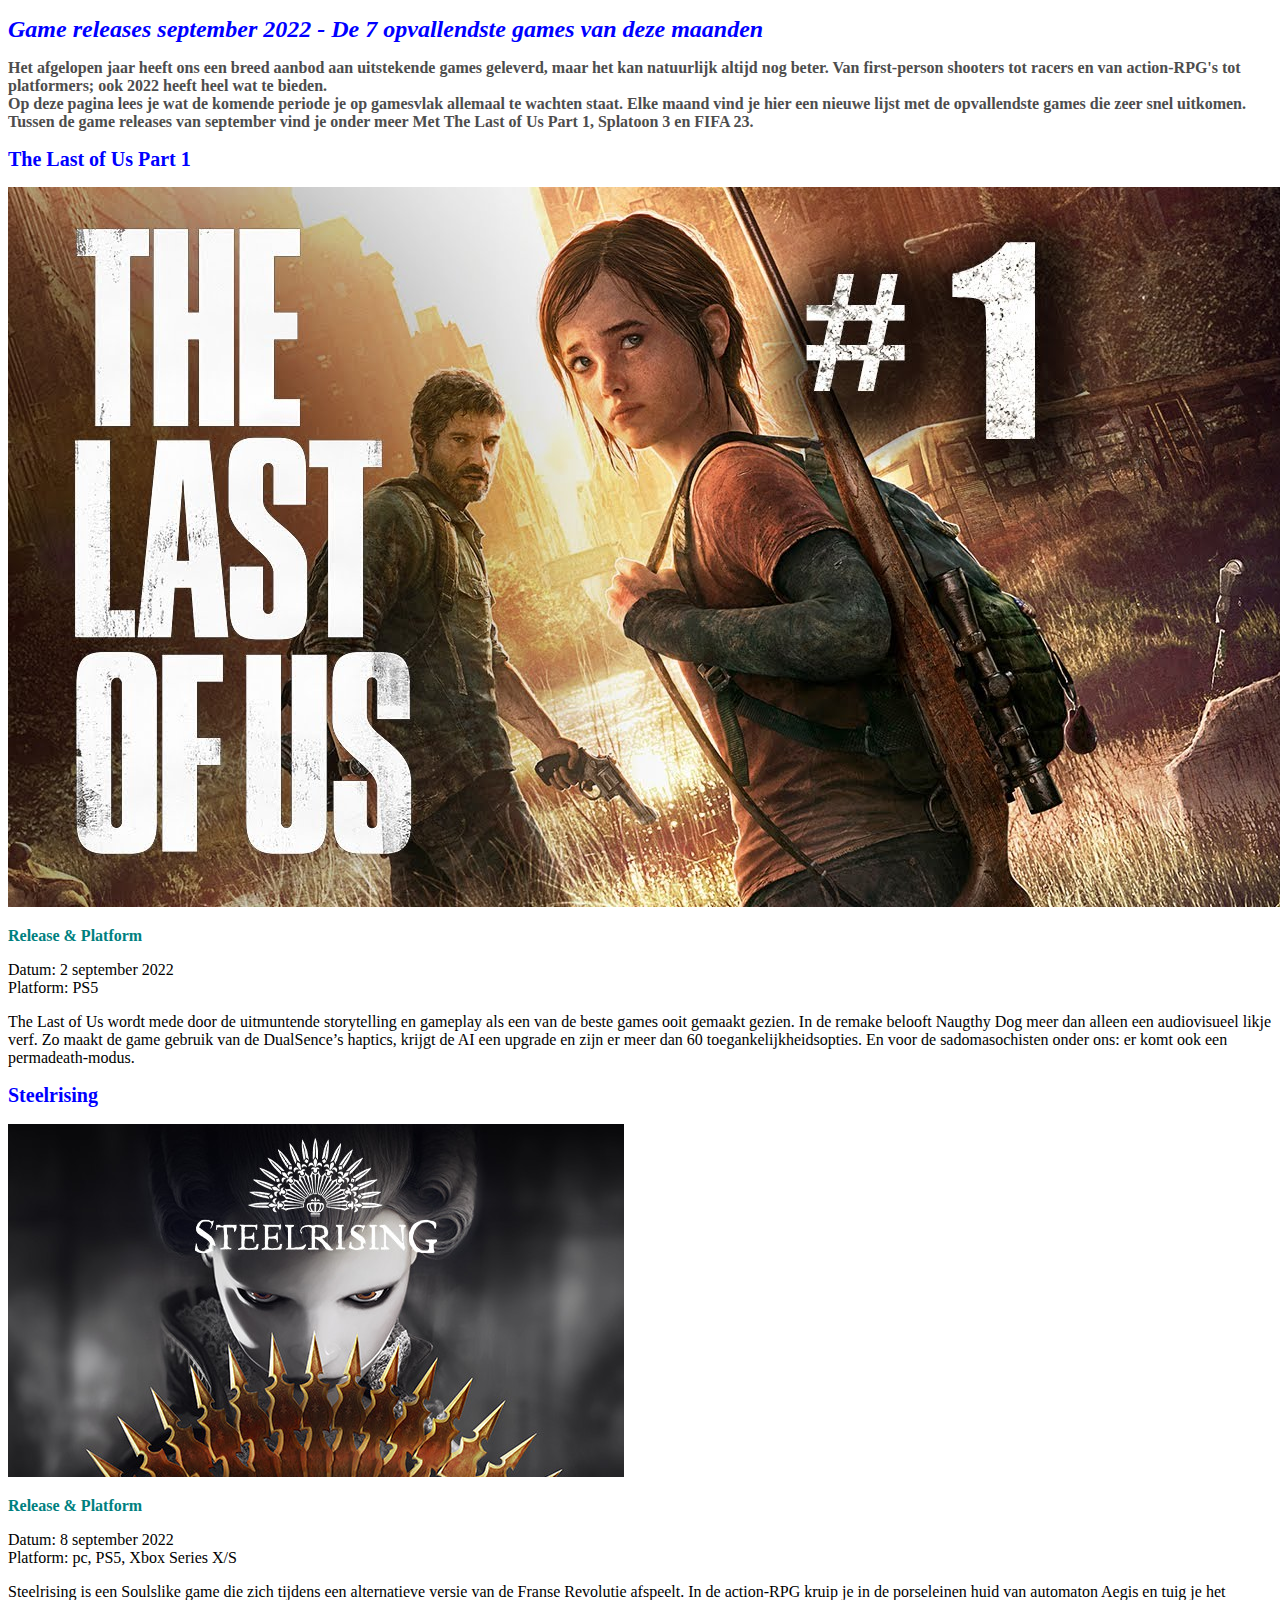
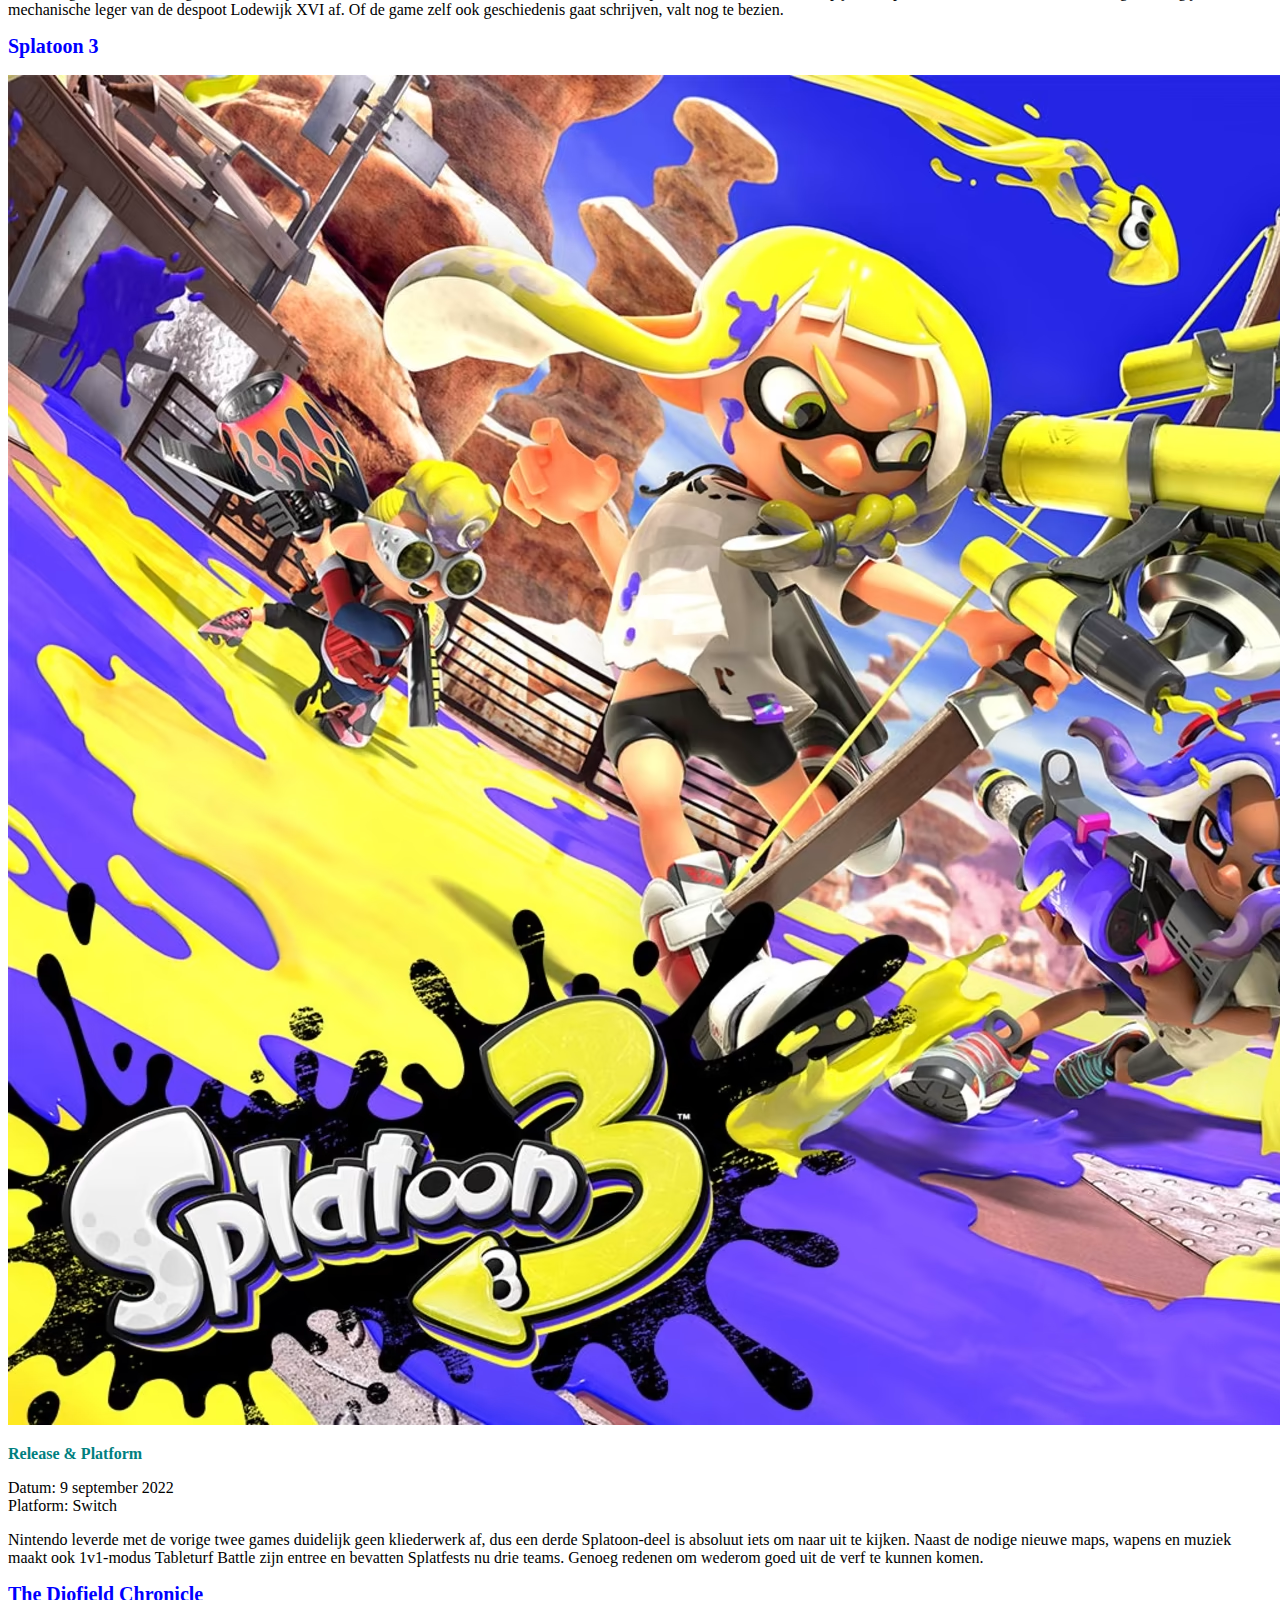
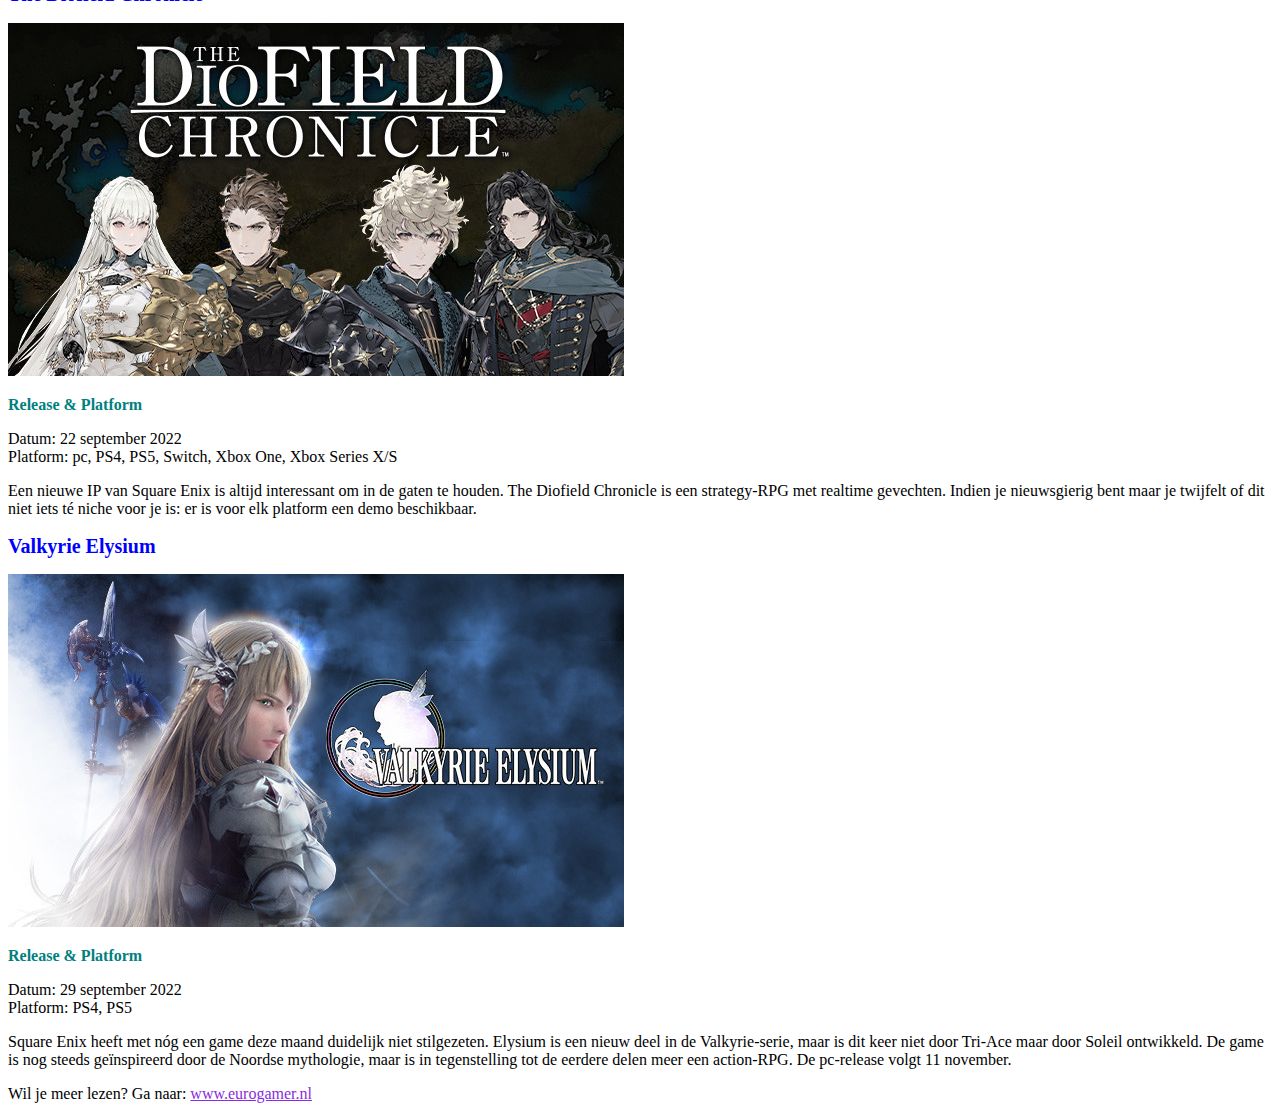
<file: week 4/opdracht_4.1/index.html>
<!DOCTYPE html>
<html lang="en">

<head>
    <meta charset="UTF-8">
    <meta http-equiv="X-UA-Compatible" content="IE=edge">
    <meta name="viewport" content="width=device-width, initial-scale=1.0">
    <title>Opdracht 4.1 - Font & Color</title>
    <link rel="stylesheet" href="style.css">
</head>

<body>
    <main>
        <header>
            <h1>Game releases september 2022 - De 7 opvallendste games van deze maanden</h1>

            <p1>Het afgelopen jaar heeft ons een breed aanbod aan uitstekende games geleverd, maar het kan natuurlijk
                altijd nog beter. Van first-person shooters tot racers en van action-RPG's tot platformers; ook 2022
                heeft heel wat te bieden.
                <br>
                Op deze pagina lees je wat de komende periode je op gamesvlak allemaal te wachten staat. Elke maand vind
                je hier
                een nieuwe lijst met de opvallendste games die zeer snel uitkomen. Tussen de game releases van september
                vind je onder meer Met The Last of Us Part 1, Splatoon 3 en FIFA 23.
            </p1>
        </header>
        <section>
            <article>
                <h2>The Last of Us Part 1</h2>
                <img src="./img/lastpart.jpeg" alt="The last part of us part 1">
                <h3>Release & Platform</h3>
                <p>Datum: 2 september 2022 <br>
                    Platform: PS5</p>
                <p>
                    The Last of Us wordt mede door de uitmuntende storytelling en gameplay als een van de beste games
                    ooit
                    gemaakt gezien. In de remake belooft Naugthy Dog meer dan alleen een audiovisueel likje verf. Zo
                    maakt
                    de game
                    gebruik van de DualSence’s haptics, krijgt de AI een upgrade en zijn er meer dan 60
                    toegankelijkheidsopties. En
                    voor de sadomasochisten onder ons: er komt ook een permadeath-modus.
                </p>
            </article>
            <article>
                <h2>Steelrising</h2>
                <img src="./img/steelrising.jpeg" alt="Steelrising">
                <h3>Release & Platform</h3>
                <p>Datum: 8 september 2022 <br>
                    Platform: pc, PS5, Xbox Series X/S</p>
                <p>Steelrising is een Soulslike game die zich tijdens een alternatieve versie van de Franse Revolutie
                    afspeelt. In de action-RPG kruip je in de porseleinen huid van automaton Aegis en tuig je het
                    mechanische leger van
                    de despoot Lodewijk XVI af. Of de game zelf ook geschiedenis gaat schrijven, valt nog te bezien.</p>
            </article>
            <article>
                <h2>Splatoon 3</h2>
                <img src="./img/platoon3.avif" alt="Splatoon 3">
                <h3>Release & Platform</h3>
                <p>Datum: 9 september 2022 <br>
                    Platform: Switch</p>
                <p> Nintendo leverde met de vorige twee games duidelijk geen kliederwerk af, dus een derde Splatoon-deel
                    is
                    absoluut iets om naar uit te kijken. Naast de nodige nieuwe maps, wapens en muziek maakt ook
                    1v1-modus
                    Tableturf
                    Battle zijn entree en bevatten Splatfests nu drie teams. Genoeg redenen om wederom goed uit de verf
                    te
                    kunnen komen.
                </p>
            </article>
            <article>
                <h2>The Diofield Chronicle</h2>
                <img src="./img/diofield.jpeg" alt="The Diofield Chronicle">
                <h3>Release & Platform</h3>
                <p>Datum: 22 september 2022 <br>
                    Platform: pc, PS4, PS5, Switch, Xbox One, Xbox Series X/S</p>
                <p>Een nieuwe IP van Square Enix is altijd interessant om in de gaten te houden. The Diofield Chronicle
                    is
                    een strategy-RPG met realtime gevechten. Indien je nieuwsgierig bent maar je twijfelt of dit niet
                    iets
                    té
                    niche voor je is: er is voor elk platform een demo beschikbaar.</p>
            </article>
            <article>
                <h2>Valkyrie Elysium</h2>
                <img src="./img/valkyrie.jpeg" alt="Valkyrie Elysium">
                <h3>Release & Platform</h3>
                <p>Datum: 29 september 2022 <br>
                    Platform: PS4, PS5</p>
                <p>Square Enix heeft met nóg een game deze maand duidelijk niet stilgezeten. Elysium is een nieuw deel
                    in de
                    Valkyrie-serie, maar is dit keer niet door Tri-Ace maar door Soleil ontwikkeld. De game is nog
                    steeds
                    geïnspireerd door de Noordse mythologie, maar is in tegenstelling tot de eerdere delen meer een
                    action-RPG.
                    De pc-release volgt 11 november.</p>
            </article>

            <p>Wil je meer lezen? Ga naar:
                <a href="https://www.eurogamer.nl/game-releases-de-opvallendste-games-van-deze-maand">www.eurogamer.nl</a>
            </p>
        </section>

    </main>

</body>

</html>
</file>
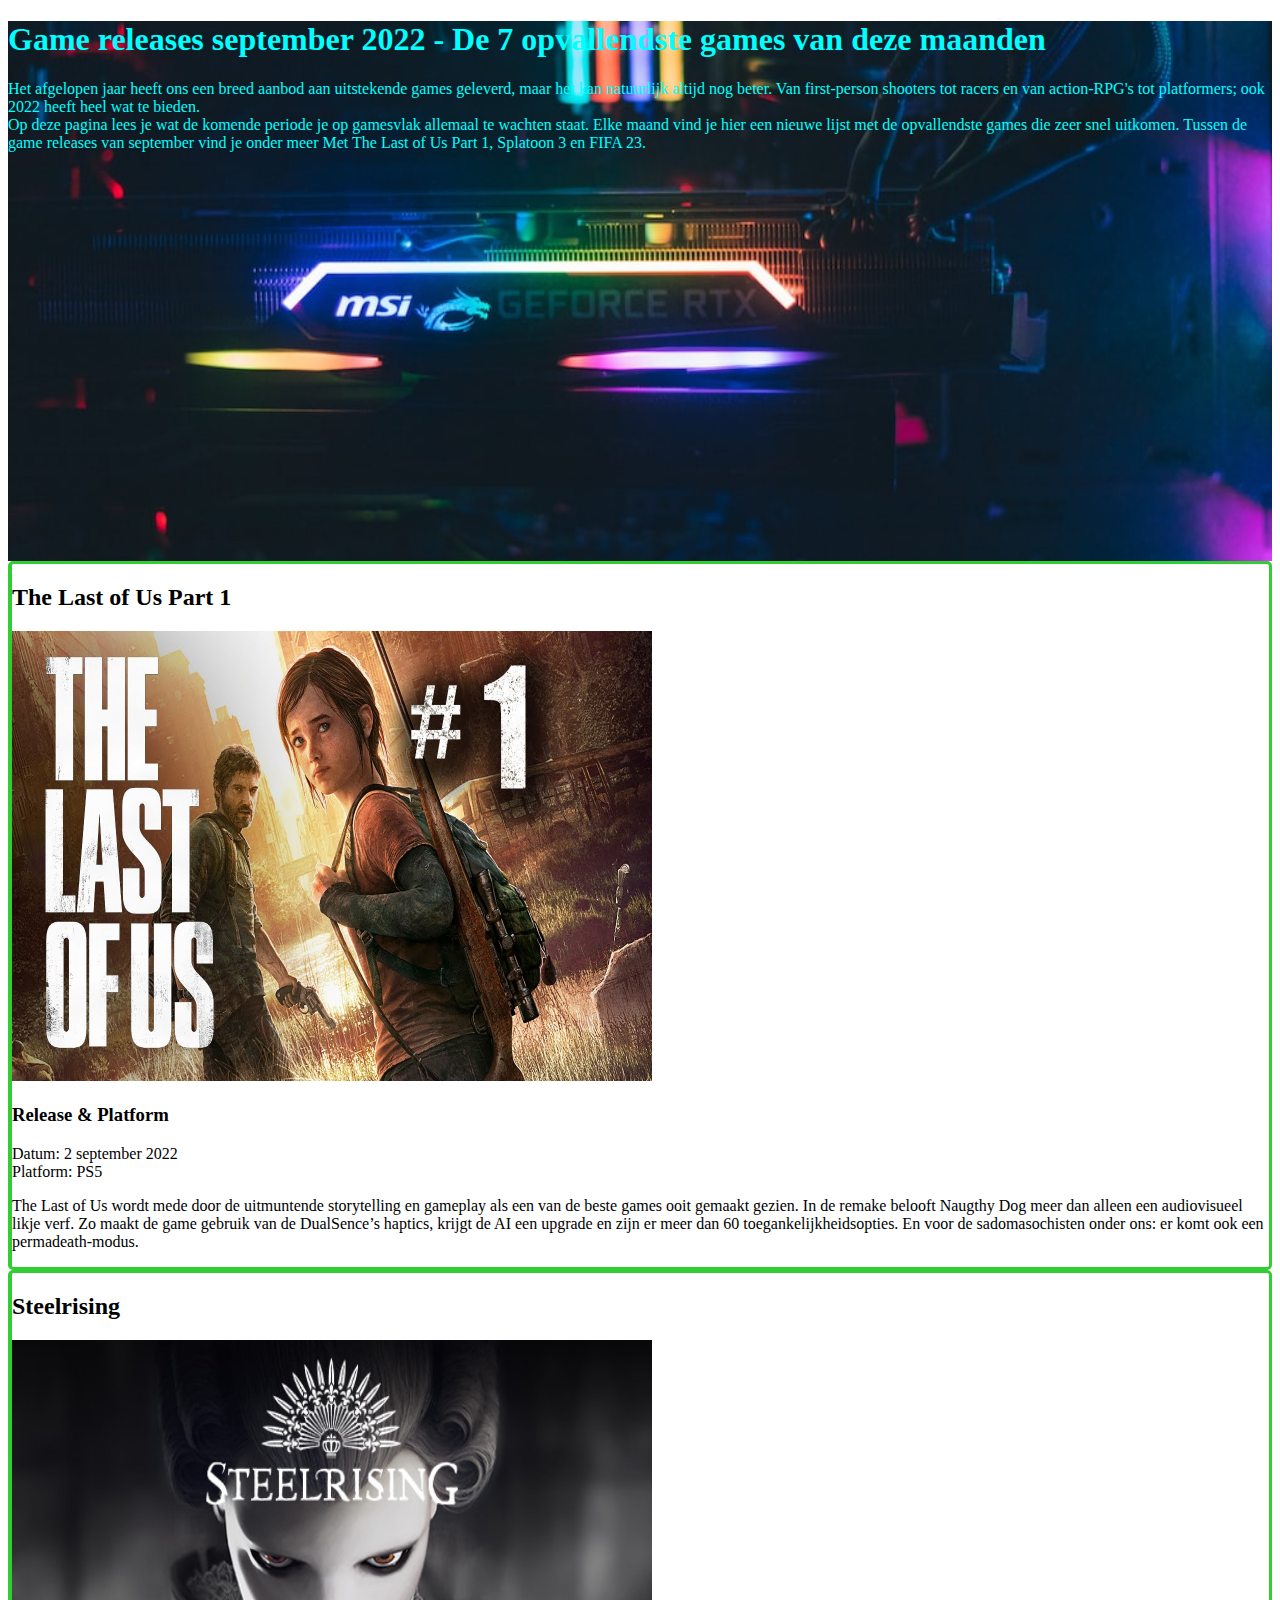
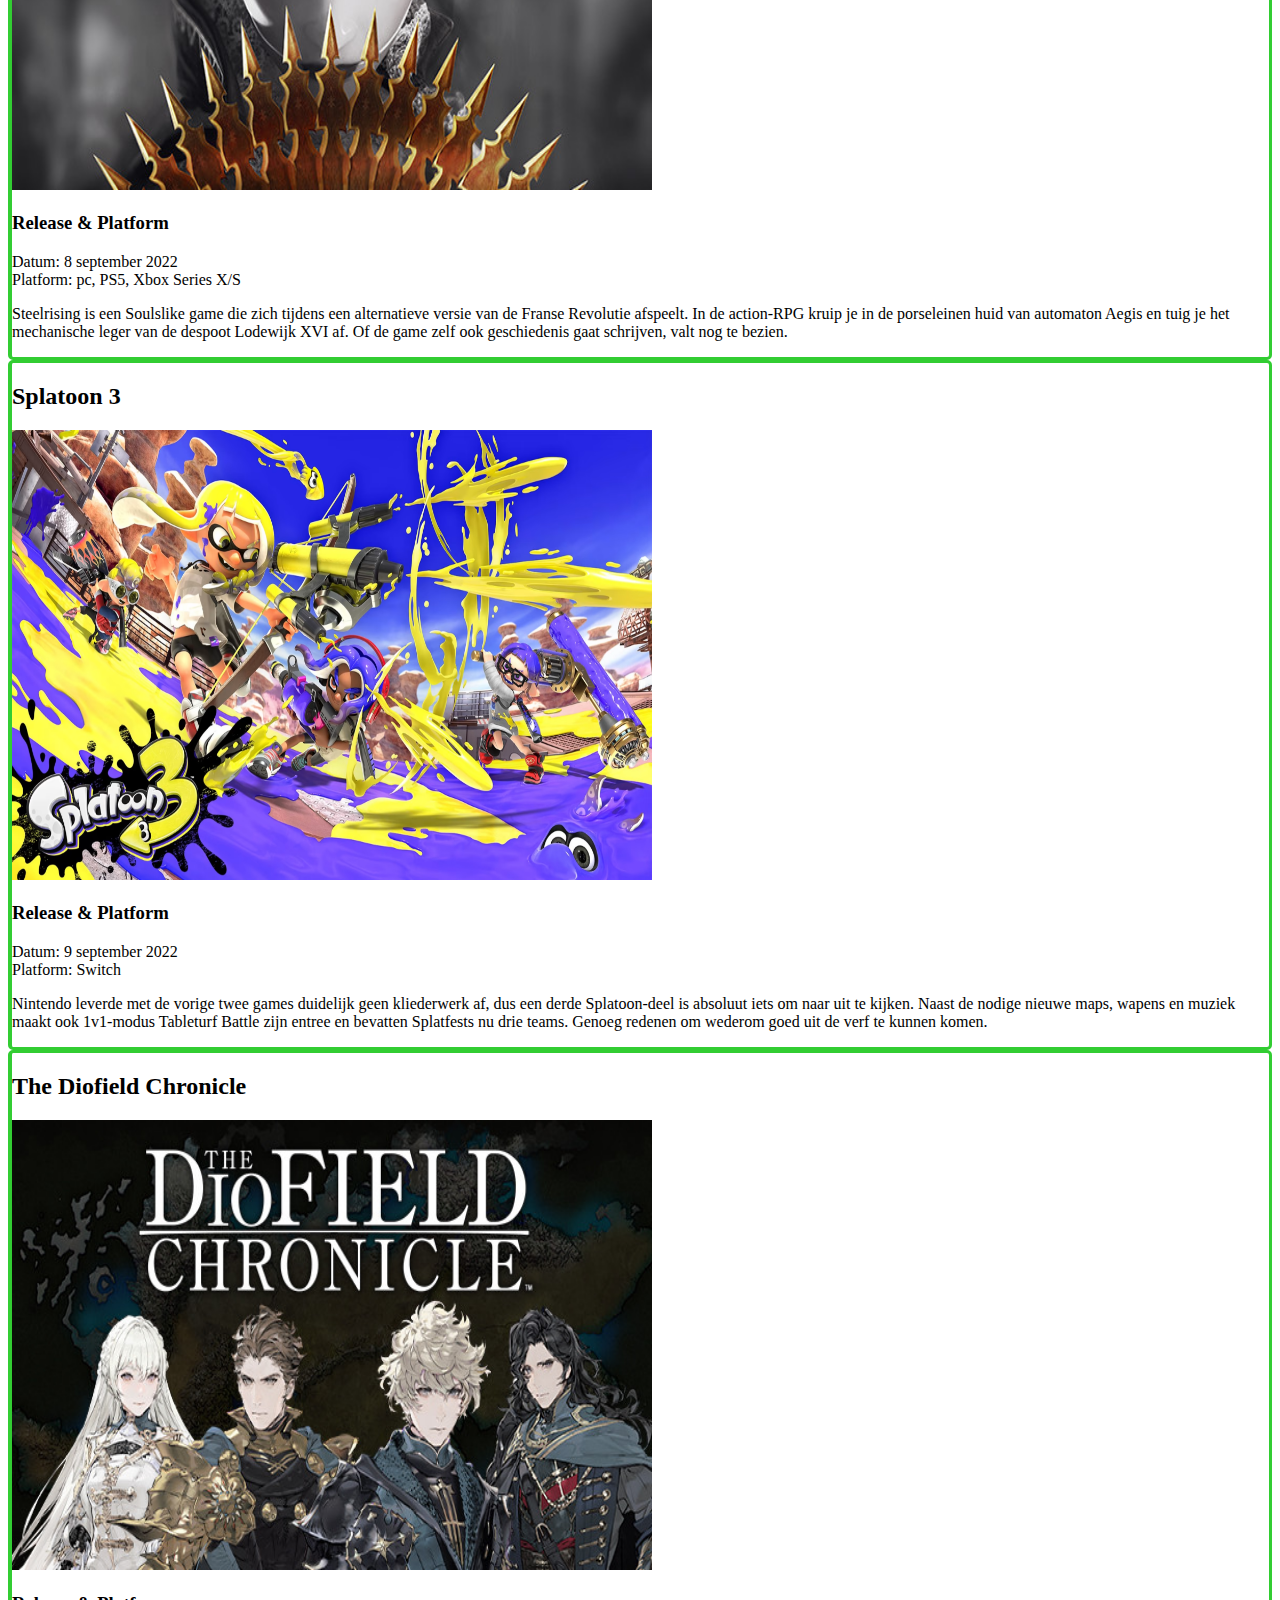
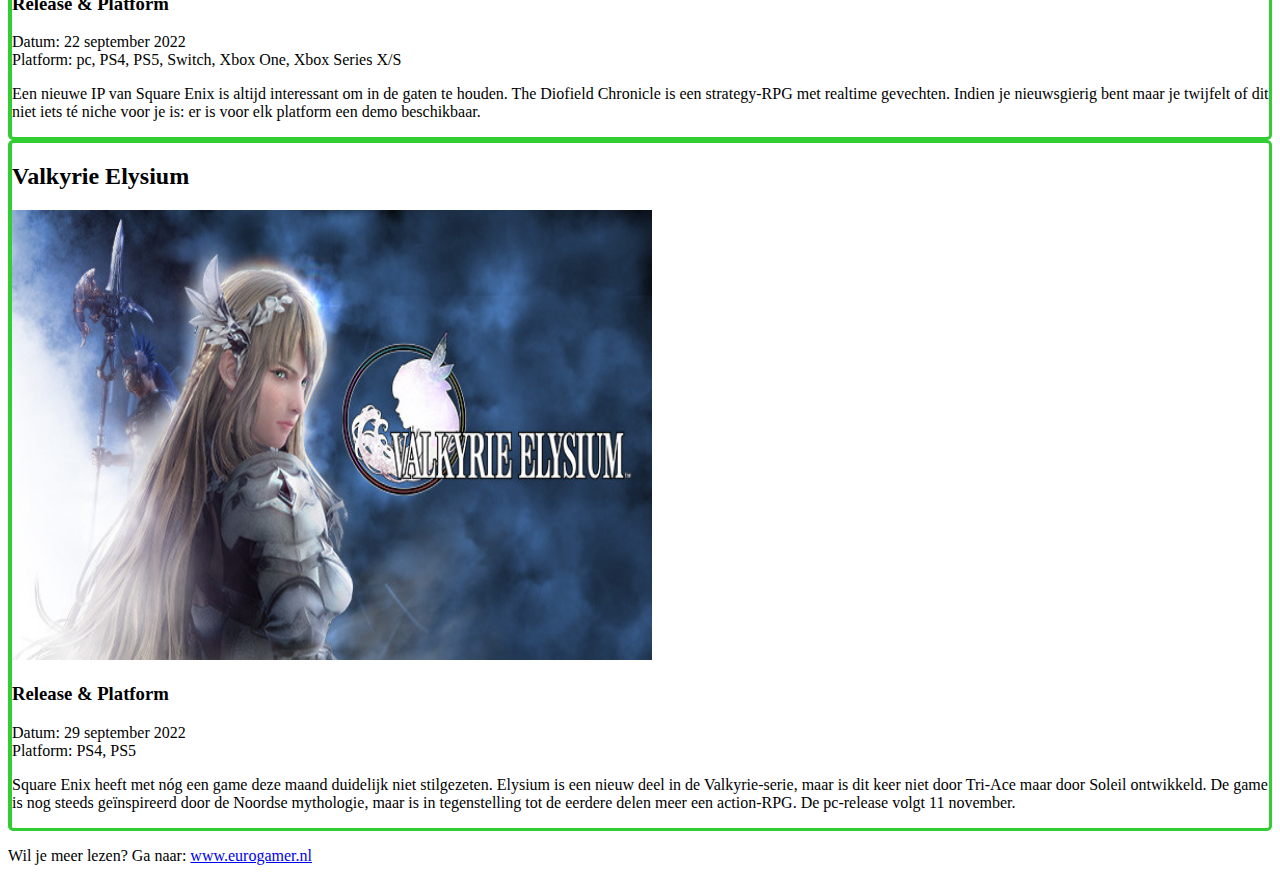
<file: week 4/opdracht_4.2/index.html>
<!DOCTYPE html>
<html lang="en">

<head>
    <meta charset="UTF-8">
    <meta http-equiv="X-UA-Compatible" content="IE=edge">
    <meta name="viewport" content="width=device-width, initial-scale=1.0">
    <title>Opdracht 4.1 - Font & Color</title>
    <link rel="stylesheet" href="style.css">
</head>

<body>
    <main>
        <header>
            <h1>Game releases september 2022 - De 7 opvallendste games van deze maanden</h1>

            <p1>Het afgelopen jaar heeft ons een breed aanbod aan uitstekende games geleverd, maar het kan natuurlijk
                altijd nog beter. Van first-person shooters tot racers en van action-RPG's tot platformers; ook 2022
                heeft heel wat te bieden.
                <br>
                Op deze pagina lees je wat de komende periode je op gamesvlak allemaal te wachten staat. Elke maand vind
                je hier
                een nieuwe lijst met de opvallendste games die zeer snel uitkomen. Tussen de game releases van september
                vind je onder meer Met The Last of Us Part 1, Splatoon 3 en FIFA 23.
            </p1>
        </header>
        <section>
            <article>
                <h2>The Last of Us Part 1</h2>
                <img src="./img/lastpart.jpeg" alt="The last part of us part 1">
                <h3>Release & Platform</h3>
                <p>Datum: 2 september 2022 <br>
                    Platform: PS5</p>
                <p>
                    The Last of Us wordt mede door de uitmuntende storytelling en gameplay als een van de beste games
                    ooit
                    gemaakt gezien. In de remake belooft Naugthy Dog meer dan alleen een audiovisueel likje verf. Zo
                    maakt
                    de game
                    gebruik van de DualSence’s haptics, krijgt de AI een upgrade en zijn er meer dan 60
                    toegankelijkheidsopties. En
                    voor de sadomasochisten onder ons: er komt ook een permadeath-modus.
                </p>
            </article>
            <article>
                <h2>Steelrising</h2>
                <img src="./img/steelrising.jpeg" alt="Steelrising">
                <h3>Release & Platform</h3>
                <p>Datum: 8 september 2022 <br>
                    Platform: pc, PS5, Xbox Series X/S</p>
                <p>Steelrising is een Soulslike game die zich tijdens een alternatieve versie van de Franse Revolutie
                    afspeelt. In de action-RPG kruip je in de porseleinen huid van automaton Aegis en tuig je het
                    mechanische leger van
                    de despoot Lodewijk XVI af. Of de game zelf ook geschiedenis gaat schrijven, valt nog te bezien.</p>
            </article>
            <article>
                <h2>Splatoon 3</h2>
                <img src="./img/platoon3.avif" alt="Splatoon 3">
                <h3>Release & Platform</h3>
                <p>Datum: 9 september 2022 <br>
                    Platform: Switch</p>
                <p> Nintendo leverde met de vorige twee games duidelijk geen kliederwerk af, dus een derde Splatoon-deel
                    is
                    absoluut iets om naar uit te kijken. Naast de nodige nieuwe maps, wapens en muziek maakt ook
                    1v1-modus
                    Tableturf
                    Battle zijn entree en bevatten Splatfests nu drie teams. Genoeg redenen om wederom goed uit de verf
                    te
                    kunnen komen.
                </p>
            </article>
            <article>
                <h2>The Diofield Chronicle</h2>
                <img src="./img/diofield.jpeg" alt="The Diofield Chronicle">
                <h3>Release & Platform</h3>
                <p>Datum: 22 september 2022 <br>
                    Platform: pc, PS4, PS5, Switch, Xbox One, Xbox Series X/S</p>
                <p>Een nieuwe IP van Square Enix is altijd interessant om in de gaten te houden. The Diofield Chronicle
                    is
                    een strategy-RPG met realtime gevechten. Indien je nieuwsgierig bent maar je twijfelt of dit niet
                    iets
                    té
                    niche voor je is: er is voor elk platform een demo beschikbaar.</p>
            </article>
            <article>
                <h2>Valkyrie Elysium</h2>
                <img src="./img/valkyrie.jpeg" alt="Valkyrie Elysium">
                <h3>Release & Platform</h3>
                <p>Datum: 29 september 2022 <br>
                    Platform: PS4, PS5</p>
                <p>Square Enix heeft met nóg een game deze maand duidelijk niet stilgezeten. Elysium is een nieuw deel
                    in de
                    Valkyrie-serie, maar is dit keer niet door Tri-Ace maar door Soleil ontwikkeld. De game is nog
                    steeds
                    geïnspireerd door de Noordse mythologie, maar is in tegenstelling tot de eerdere delen meer een
                    action-RPG.
                    De pc-release volgt 11 november.</p>
            </article>

            <p>Wil je meer lezen? Ga naar:
                <a href="https://www.eurogamer.nl/game-releases-de-opvallendste-games-van-deze-maand">www.eurogamer.nl</a>
            </p>
        </section>

    </main>

</body>

</html>
</file>
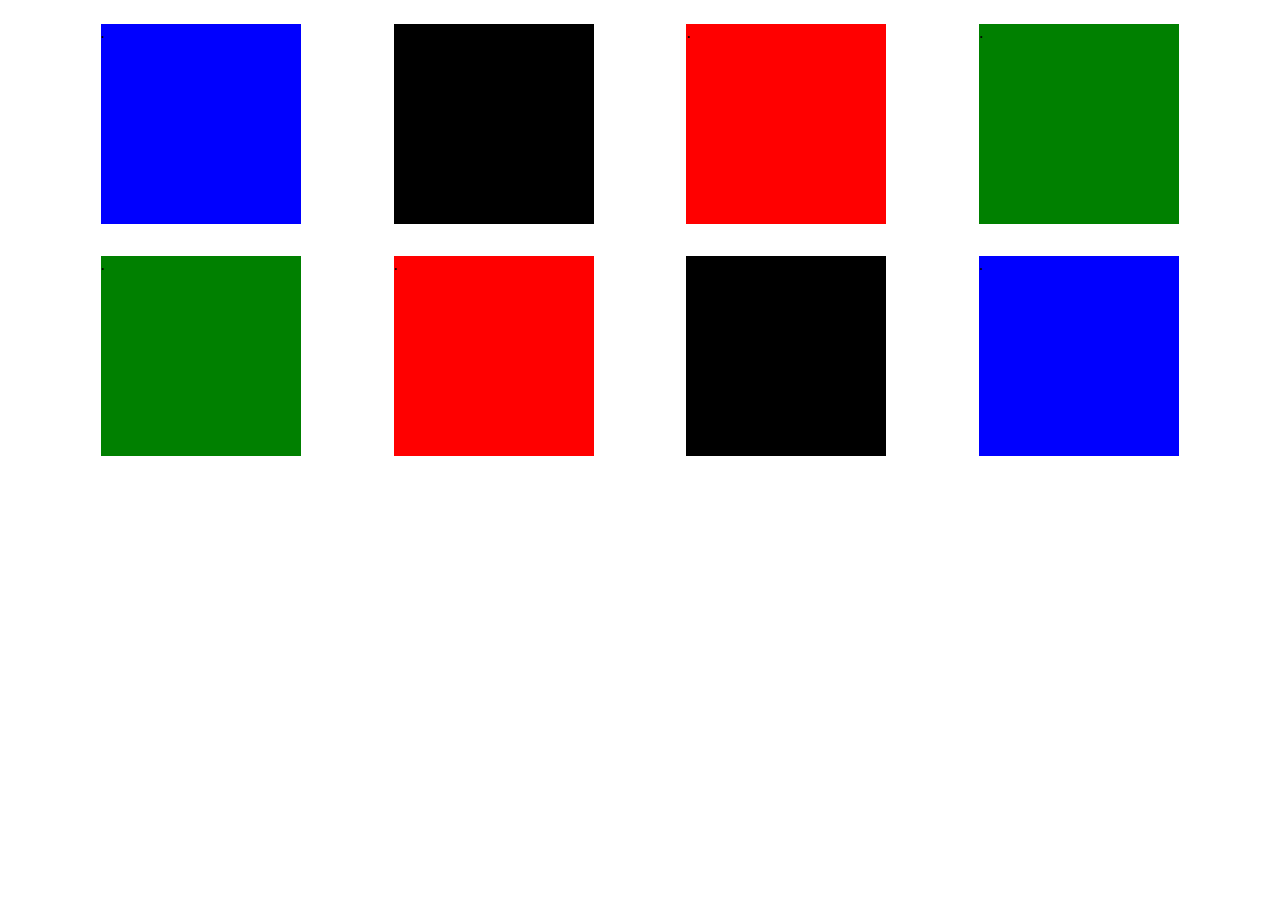
<file: week 6/opdracht 6.2/index.html>
<!DOCTYPE html>
<html lang="en">
<head>
    <meta charset="UTF-8">
    <meta http-equiv="X-UA-Compatible" content="IE=edge">
    <meta name="viewport" content="width=device-width, initial-scale=1.0">
    <link rel="stylesheet" href="style.css">
    <title>Flexbox</title>
</head>
<body>
    <div>
    <p class="box blauw">.</p>
    <p class="box zwart">.</p>
    <p class="box rood">.</p>
    <p class="box groen">.</p>
    </div>

    <div class="div2">
        <p class="box blauw">.</p>
        <p class="box zwart">.</p>
        <p class="box rood">.</p>
        <p class="box groen">.</p>
        </div>
</body>
</html>
</file>
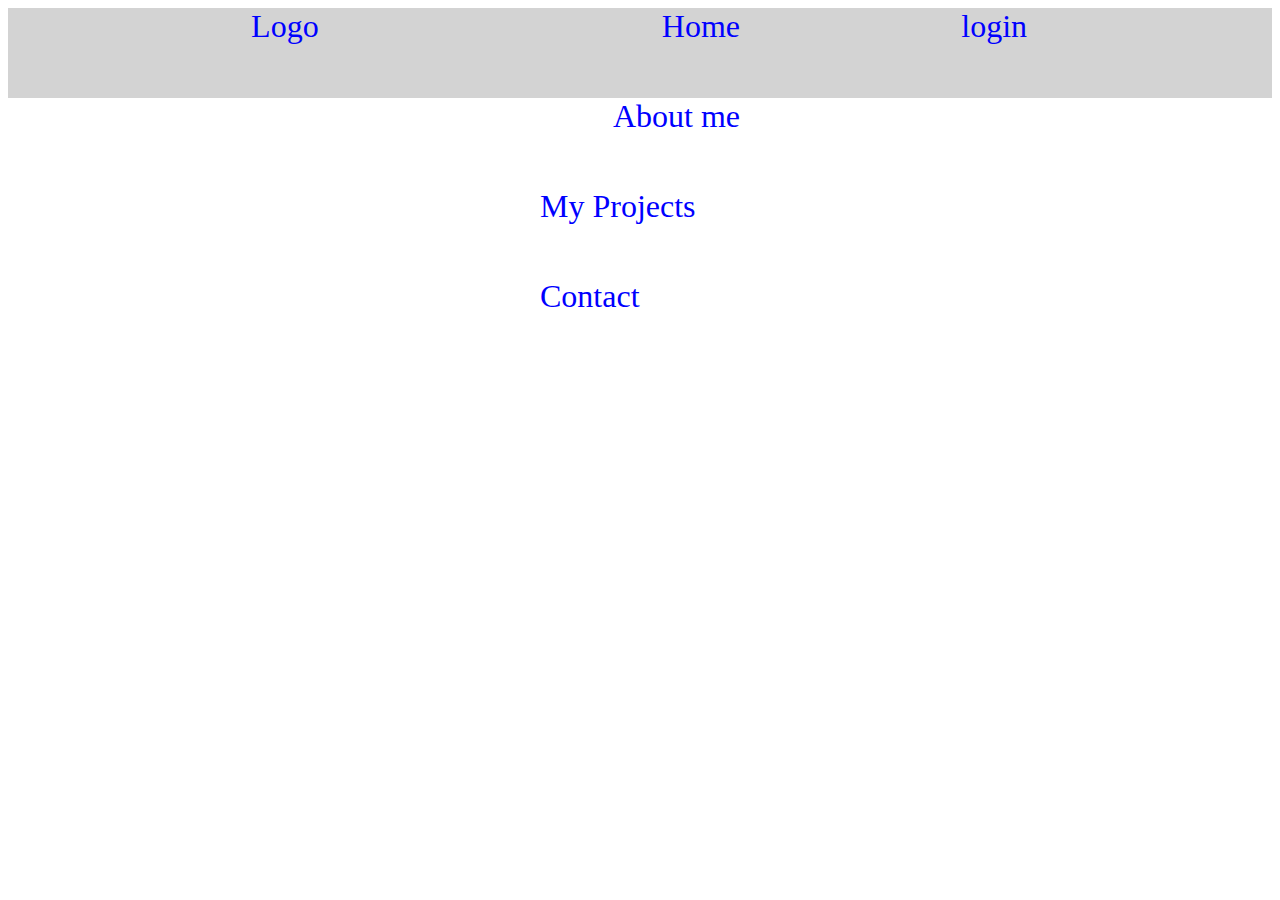
<file: week 6/opdracht 6.3/index.html>
<!DOCTYPE html>
<html lang="en">
<head>
    <meta charset="UTF-8">
    <meta http-equiv="X-UA-Compatible" content="IE=edge">
    <meta name="viewport" content="width=device-width, initial-scale=1.0">
    <link rel="stylesheet" href="style.css">
    <title>Document</title>
</head>
<body>
    <section class="flex-container">
        <div class="box item1">Logo</div>
    <div class="mid">
        <div class="box item2">Home</div>
        <div class="box item3">About me</div>
        <div class="box item4">My Projects</div>
        <div class="box item5">Contact</div>
    </div>    
        <div class="box item6">login</div>
    </section>
</body>
</html>
</file>
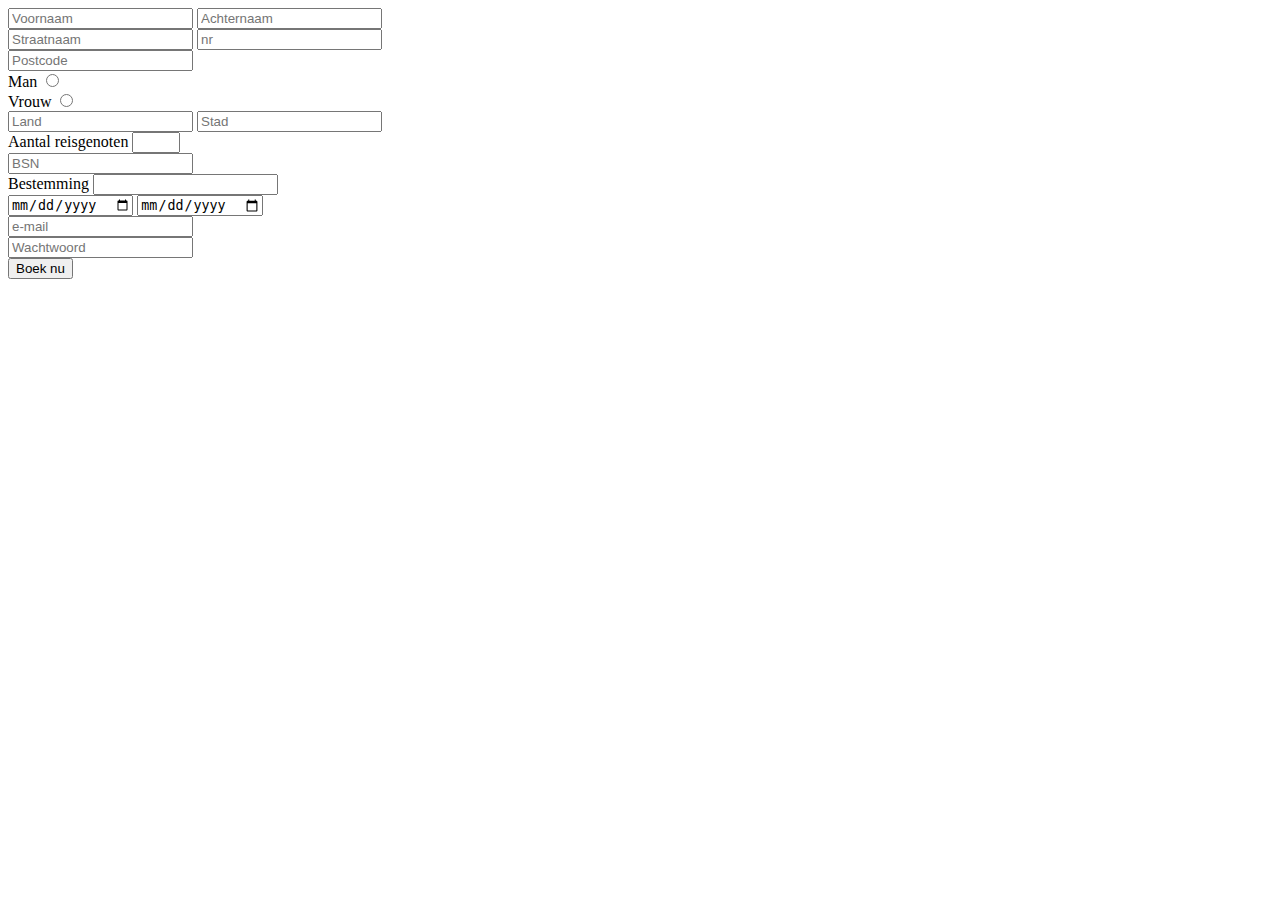
<file: opdracht 3.2.html>
<!DOCTYPE html>
<html lang="en">
<head>
    <meta charset="UTF-8">
    <meta http-equiv="X-UA-Compatible" content="IE=edge">
    <meta name="viewport" content="width=device-width, initial-scale=1.0">
    <title>opdracht 3.2</title>
</head>
<body>
    <form action="">
        <div>
        <label for="voornaam"></label>
        <input voornaam="voornaam" id="voornaam" placeholder="Voornaam" required>
            <label for="achternaam"></label>
        <input for="achternaam" id="achternaam" placeholder="Achternaam" required>
    </div>

    <div>
        <label for="Straatnaam"></label>
        <input type="text" name="Straatnaam" id="Straatnaam" placeholder="Straatnaam">
        <label for="Huisnummer"></label>
        <input type="text" name="Huisnummer" id="Huisnummer" placeholder="nr">
    </div>
    <div>
        <label for="Postcode"></label>
        <input type="text" name="Postcode" id="Postcode" placeholder="Postcode">
    </div>
    <div>
        <label for="geslacht">Man</label>
        <input type="radio" name="geslacht" id="man" value="man">
    </div>
    <div>
        <label for="geslacht">Vrouw</label>
        <input type="radio" name="geslacht" id="vrouw" value="vrouw">
    </div>
    <div>
        <label for="Land"></label>
        <input type="text" name="Land" id="Land" placeholder="Land">
        <label for="Stad"></label>
        <input type="text" name="Stad" id="Stad" placeholder="Stad">
    </div>  
    <div>
        <label for="Aantal reisgenoten">Aantal reisgenoten</label>
        <input type="number" name="Aantal reisgenoten" id="Aantal reisgenoten" min="0" max="4">
    </div>
    <div>
        <label for="BSN"></label>
        <input type="text" name="BSN" id="BSN" placeholder="BSN">
    </div>
    <div>
     <label for="bestemming">Bestemming</label>
     <input type="text" name="bestemming" id="bestemming">
    </div>
    <div>
        <label for="Vertrekdatum"></label>
        <input type="date" name="Vertrekdatum" id="Vertrekdatum" min="15-9-2022" max="1-1-2050"
         placeholder="Vertrekdatum" required>
        <label for=" Datum van terugkomst"></label>
        <input type="date" name="Datum van terugkomst" id="Datum van terugkomst" min="15-9-2022" max="1-1-2050"
         placeholder="datum terugkomst" required>
    </div>
<div> 
    <label for="e-mail"></label>
    <input type="email" name="e-mail" id="email" required placeholder="e-mail">
</div>
<div>
        <label for="Wachtwoord">
        <input type="password" name="Wachtwoord" id="Wachtwoord" placeholder="Wachtwoord">
        </label>
</div>
<div><button type="submit">Boek nu</button></div>
    </form>
</body>
</html>
</file>
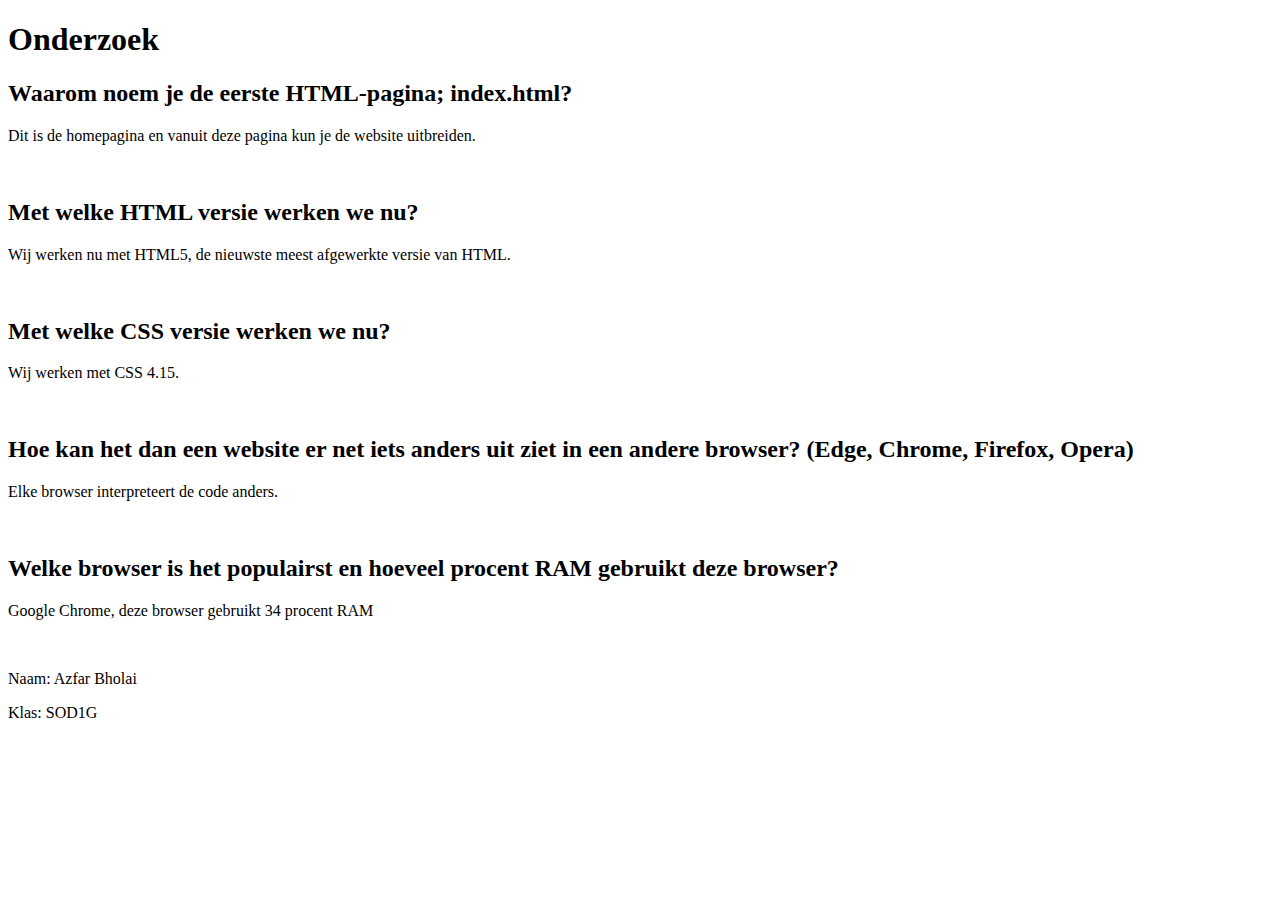
<file: opdracht_2.2/2.2.html>
<!DOCTYPE html>
<html lang="en">
<head>
    <meta charset="UTF-8">
    <meta http-equiv="X-UA-Compatible" content="IE=edge">
    <meta name="viewport" content="width=device-width, initial-scale=1.0">
    <title>Onderzoek</title>
</head>
<body>
<h1>Onderzoek</h1>
<h2>Waarom noem je de eerste HTML-pagina; index.html?</h2>
<p>Dit is de homepagina en vanuit deze pagina kun je de website uitbreiden.</p><br>
<h2>Met welke HTML versie werken we nu?</h2>
<p>Wij werken nu met HTML5, de nieuwste meest afgewerkte versie van HTML.</p><br>
<h2>Met welke CSS versie werken we nu?</h2>
<p>Wij werken met CSS 4.15.</p><br>
<h2>Hoe kan het dan een website er net iets anders uit ziet in een andere browser? (Edge, Chrome, Firefox, Opera)</h2>
<p>Elke browser interpreteert de code anders.</p><br>
<h2>Welke browser is het populairst en hoeveel procent RAM gebruikt deze browser?</h2>
<p>Google Chrome, deze browser gebruikt 34 procent RAM</p><br>
<p>Naam:        Azfar Bholai</p>
<p>Klas:        SOD1G</p>
</body>
</html>
</file>
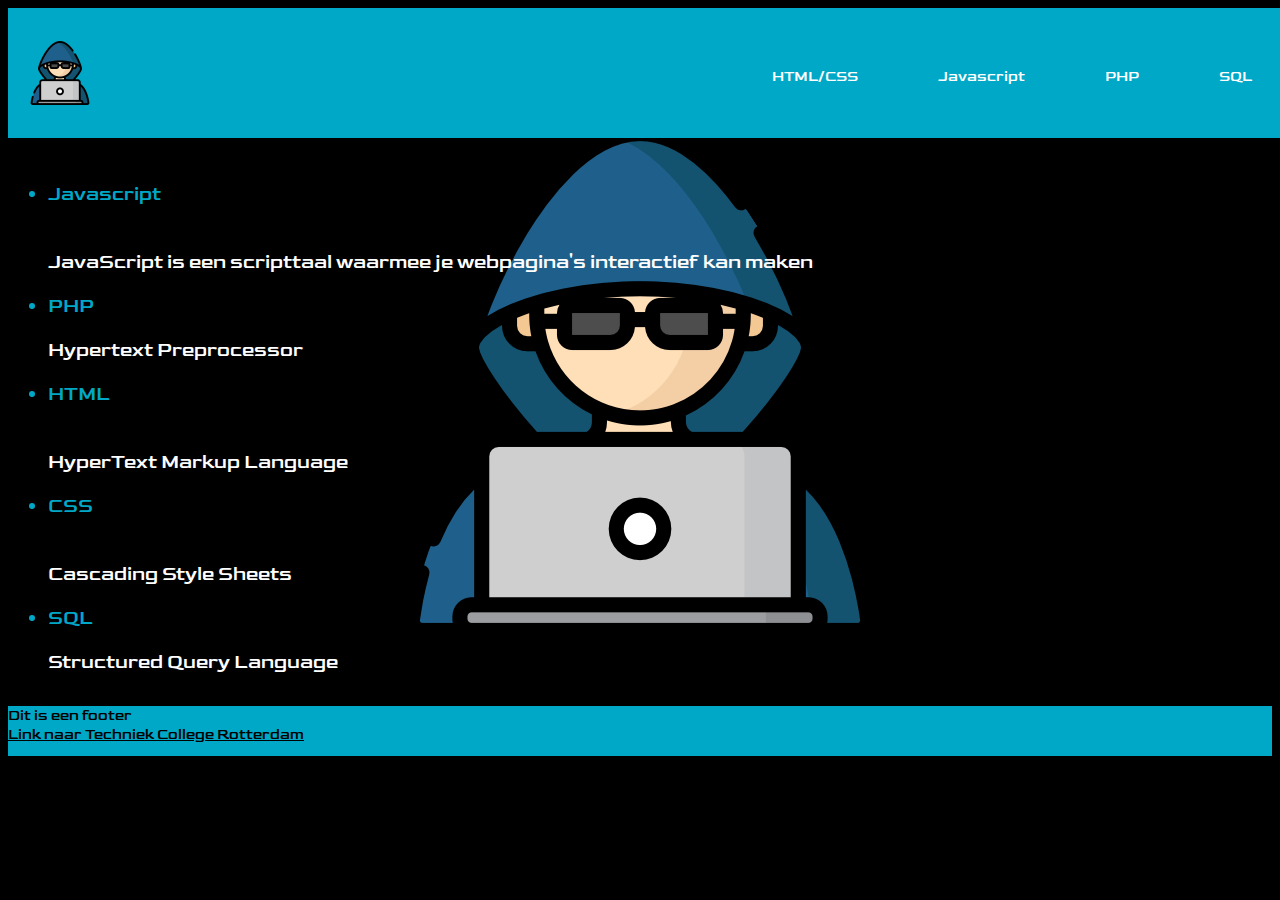
<file: opdracht_4.3/opdracht_3.1.html>
<!DOCTYPE html>
<html lang="en">
  <head>
    <meta charset="UTF-8" />
    <meta http-equiv="X-UA-Compatible" content="IE=edge" />
    <meta name="viewport" content="width=device-width, initial-scale=1.0" />
    <link rel="preconnect" href="https://fonts.googleapis.com" />
    <link rel="preconnect" href="https://fonts.gstatic.com" crossorigin />
    <link
      href="https://fonts.googleapis.com/css2?family=Goldman:wght@700&display=swap"
      rel="stylesheet"
    />
    <link rel="stylesheet" href="style.css" />
    <title>Opdracht 3</title>
  </head>
  <body>
    <nav>
      <img src="./img/hacker.png" id="foto hacker" />
      <ul>
        <li><a href="#">HTML/CSS</a></li>
        <li><a href="#">Javascript</a></li>
        <li><a href="#">PHP</a></li>
        <li><a href="#">SQL</a></li>
      </ul>
      </nav>
    <br>
    <br>
    <ul>
    <li>Javascript</li><br>
    <p>JavaScript is een scripttaal waarmee je webpagina's interactief kan maken</p>
    <li>PHP</li>
    <p>Hypertext Preprocessor</p>
    <li>HTML</li><br>
    <p>HyperText Markup Language</p>
    <li>CSS</li><br>
    <p>Cascading Style Sheets</p>
    <li>SQL</li>
    <p>Structured Query Language</p>
    </ul>
    <br>
    <footer>
    <p1>Dit is een footer</p1>
    <br>
    <a href="https://www.techniekcollegerotterdam.nl/">Link naar Techniek College Rotterdam</a>
    </footer>
</file>
<file: week 4/opdracht_4.1/style.css>
h1 {
    font-size: 24px; color: blue; font-style: italic; font-weight: bold;
}

h2 {
    font-size: 20px; color: #0000ff; font-weight: bold;
}

h3 {
    font-size: 16px; color: teal; font-weight: bold;
}

p1 {
    font-weight: bold; color: #4D4D4D;
}

a {
    border-style: none; color: #8A2BE2;
}
</file>
<file: week 4/opdracht_4.2/style.css>
header {
    background-position: center;
    background-image: url("img/Header.jpeg");
    background-repeat: no-repeat;
    background-size: cover;
    height: 60vh;
}

h1 {
    color: cyan;
}

p1 {
    color: cyan;
}
img { 
    height: 50vh;
    width: 50vw;
}
article {
    border-style: solid;
    border-color: limegreen;
    border-radius: 5px;
    border-left-width: 4px;
}
</file>
<file: week 6/opdracht 6.2/style.css>
div {
    display: flex;
    justify-content: space-evenly;
    flex-direction: row;
}

.div2 {
    display: flex;
    justify-content: space-evenly;
    flex-direction: row-reverse;
}

.box {
    height: 200px;
    width: 200px;
}

.blauw {
    background-color: blue;
}

.zwart {
    background-color: black;
}

.rood {
    background-color: red;
}

.groen {
    background-color: green;
}
</file>
<file: week 6/opdracht 6.3/style.css>
.flex-container {
    display: flex;
    justify-content: space-around;
    align-content: center;
    flex-direction: row;
    background-color: lightgray;
    height: 10vh;
    width: 100%;
}

.box {
    display: flex;
    width: 200px;
    height: 10vh;
}

.item1 {
    display: flex;
    color: blue;
    font-size: 2em;
    justify-content: flex-end;
    border: 25% solid black;
}

.item2 {
    display: flex;
    color: blue;
    font-size: 2em;
    justify-content: flex-end;
}

.item3 {
    display: flex;
    color: blue;
    font-size: 2em;
    justify-content: flex-end;
}

.item4 {
    display: flex;
    color: blue;
    font-size: 2em;
    justify-content: flex-start;
}

.item5 {
    display: flex;
    color: blue;
    font-size: 2em;
    justify-content: flex-start;
}

.item6 {
    display: flex;
    color: blue;
    font-size: 2em;
    justify-content: flex-start;
    border: 25% solid black;
}
</file>
<file: opdracht_4.3/style.css>
html {
  font-size: 62.5%;
}
body {
  font-family: "Goldman", cursive;
}

nav {
  display: flex;
  width: 100%;
  padding: 2rem;
  min-height: 10vh;
  align-items: center;
  flex-wrap: wrap;
  margin: auto;
  background: #00a8c7;
  justify-content: space-between;
}
nav ul {
  display: flex;
  align-items: center;
  list-style-type: none;
}
nav li {
  font-size: 2.5rem;
  padding: 0 4rem 0 4rem;
}
nav a {
  color: white;
  text-decoration: none;
}
nav img {
  width: 5vw;
}
      body{
          background: url(img/hacker.png);
          background-position: center;
          background-repeat: no-repeat;
          background-color: black;
        }
ul {
  color: white;
  font-size: 20px;
  font-style: goldman;
}
li {
  color: #00a8c7;
  font-style: goldman;
}
footer {
width: 100%;
background-color: #00a8c7;
min-height: 50px;
}
a{
color:black;
font-size: 15px;
}
p1{
font-size: 15px;
}
</file>
